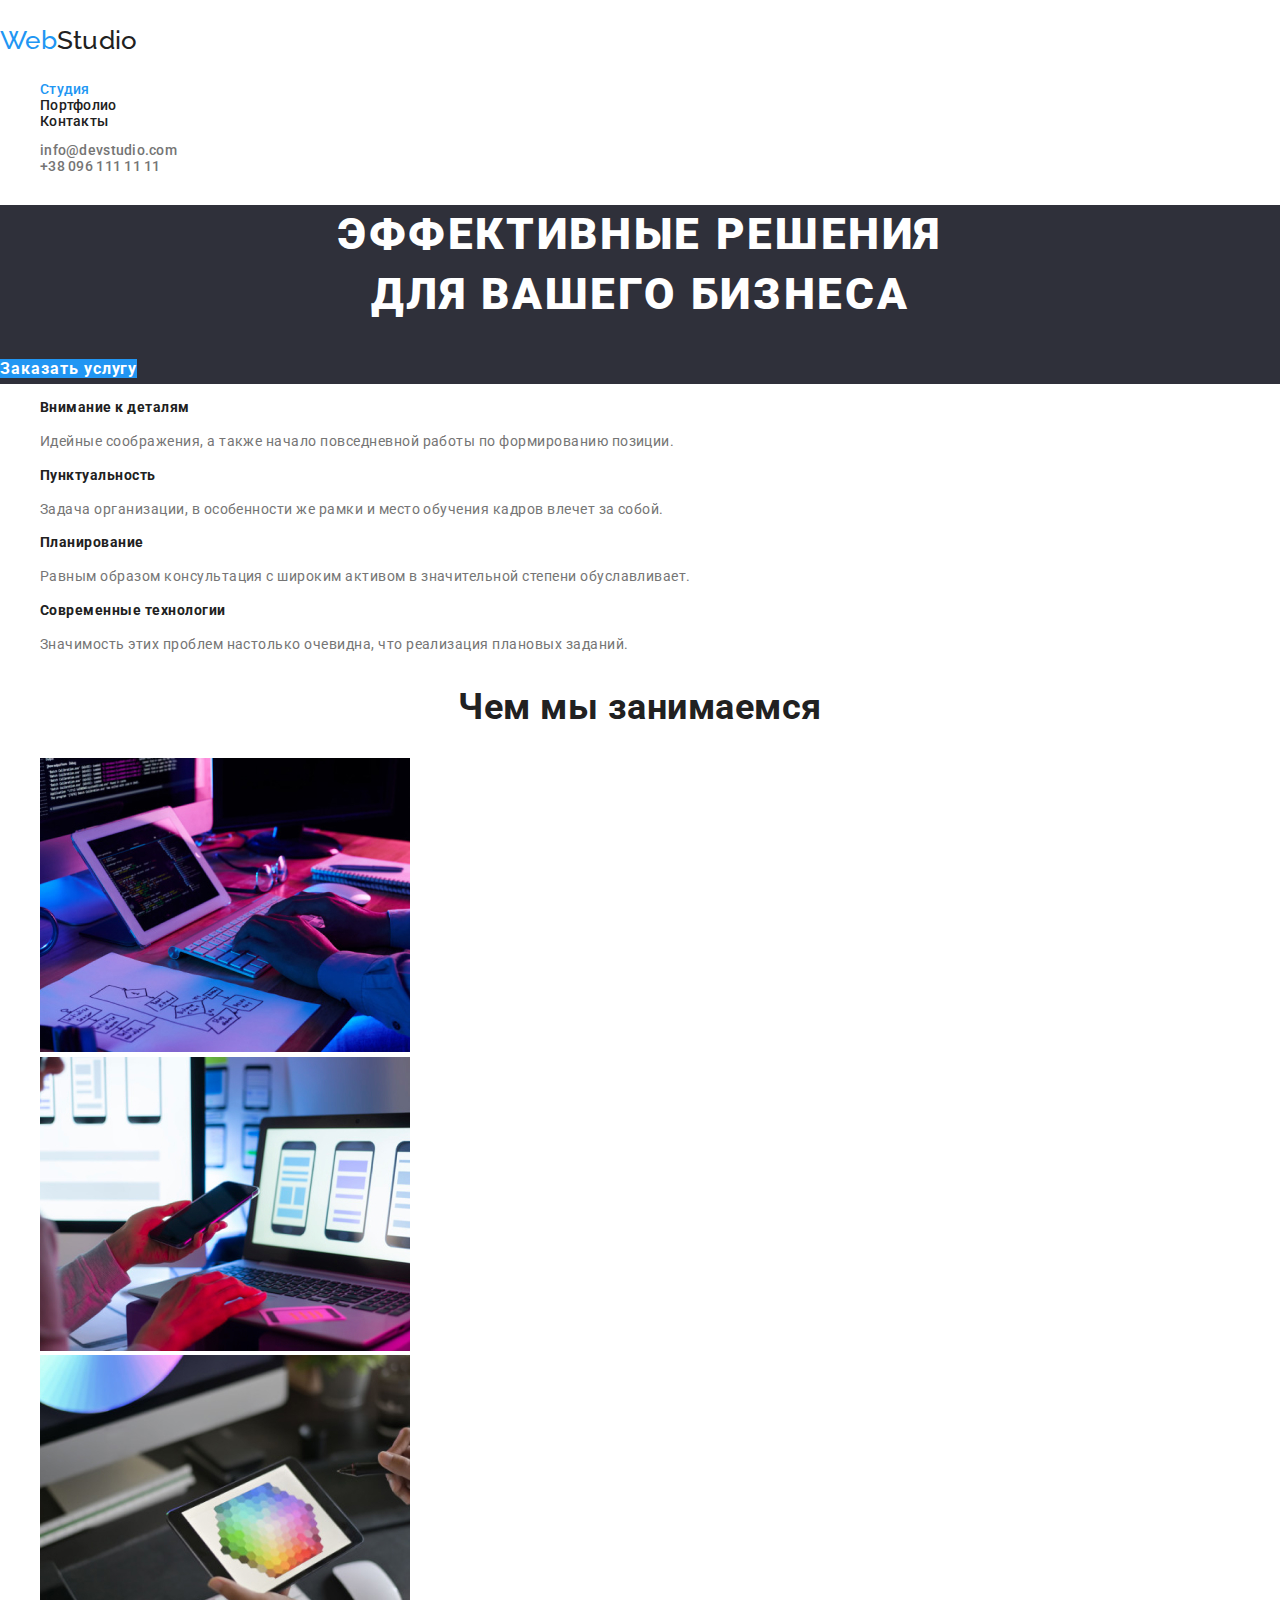
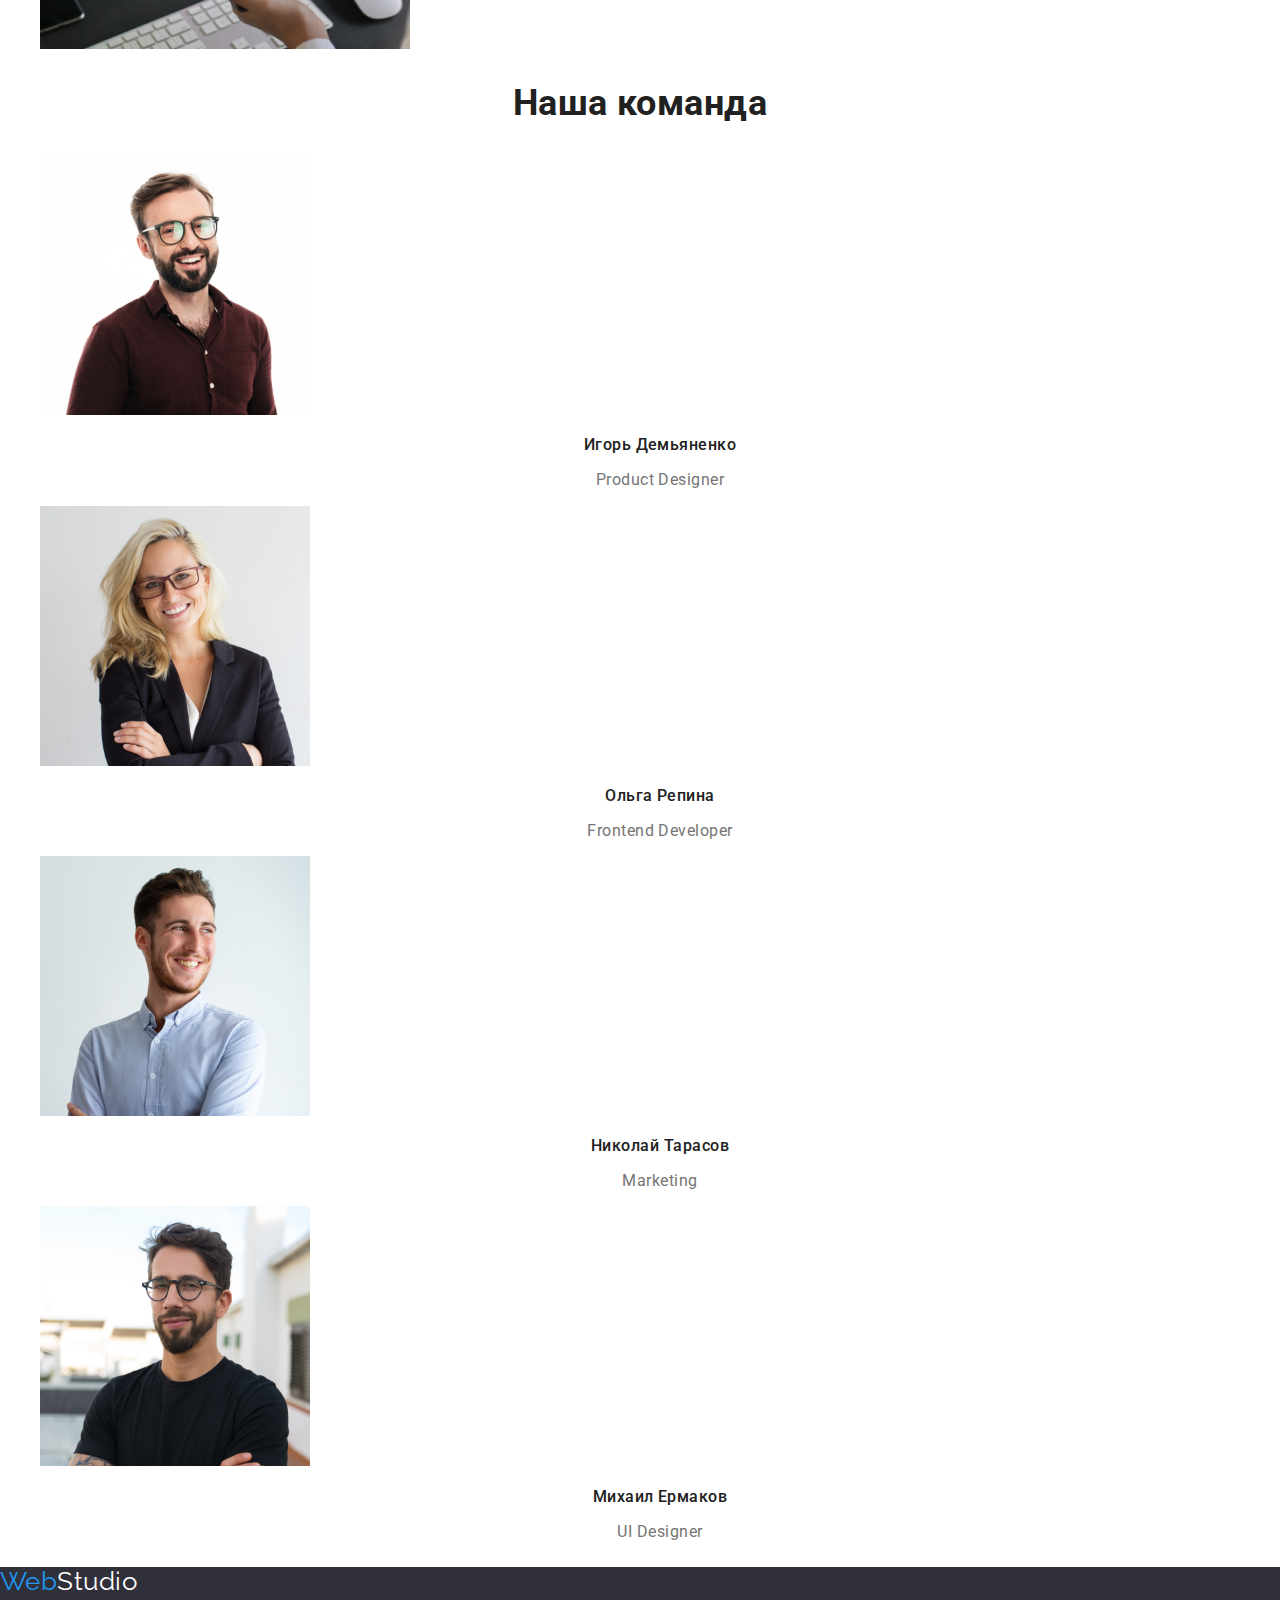
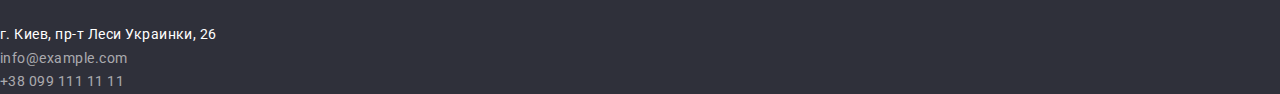
<file: index.html>
<!DOCTYPE html>
<html lang="ru">
  <head>
    <meta charset="UTF-8" />
    <meta name="viewport" content="width=device-width, initial-scale=1.0" />
    <title>Гланая</title>
    <link
    rel="stylesheet"
    href="https://cdnjs.cloudflare.com/ajax/libs/modern-normalize/0.7.0/modern-normalize.min.css"
  />
    <link rel="stylesheet" href="./css/common.css" />
    <link rel="stylesheet" href="./css/main.css" />
    <link
      rel="stylesheet"
      href="https://fonts.googleapis.com/css2?family=Raleway:wght@700&display=swap"
    />
    <link
      rel="stylesheet"
      href="https://fonts.googleapis.com/css2?family=Roboto:wght@400;500;700;900&display=swap"
    />
  </head>
  <body>
    <!-- Шапка сайта -->
    <header>
      <nav>
        <a href="index.html" class="logo">
          <p lang="en"><span class="accent">Web</span>Studio</p>
        </a>
        <ul class="site-nav list">
          <li><a href="./index.html" class="link current">Студия</a></li>
          <li><a href="./portfolio.html" class="link">Портфолио</a></li>
          <li><a href="" class="link">Контакты</a></li>
        </ul>
      </nav>
      <ul class="auth-nav list">
        <li>
          <a href="mailto:info@devstudio.com" class="link"
            >info@devstudio.com</a
          >
        </li>
        <li><a href="tel:+380961111111" class="link">+38 096 111 11 11</a></li>
      </ul>
    </header>
    <main>
      <!-- Главный контейнер -->
      <section class="hero">
        <!-- Герой! -->
        <h1 class="hero-title">Эффективные решения <br />для вашего бизнеса</h1>
        <a href="" class="button primary">Заказать услугу</a>
      </section>
      <!-- Наши особенности (сделать невидимый заголовок!) -->
      <section class="features">
        <h2 hidden="true">Особенности</h2>
        <ul>
          <li>
            <h3 class="title">Внимание к деталям</h3>
            <p class="text">
              Идейные соображения, а также начало повседневной работы по
              формированию позиции.
            </p>
          </li>
          <li>
            <h3 class="title">Пунктуальность</h3>
            <p class="text">
              Задача организации, в особенности же рамки и место обучения кадров
              влечет за собой.
            </p>
          </li>
          <li>
            <h3 class="title">Планирование</h3>
            <p class="text">
              Равным образом консультация с широким активом в значительной
              степени обуславливает.
            </p>
          </li>
          <li>
            <h3 class="title">Современные технологии</h3>
            <p class="text">
              Значимость этих проблем настолько очевидна, что реализация
              плановых заданий.
            </p>
          </li>
        </ul>
      </section>
      <!-- Чем мы занимаемся -->
      <section class="what-we-do">
        <h2 class="title">Чем мы занимаемся</h2>
        <ul>
          <li>
            <img
              src="./images/what-are-we-doing1.jpg"
              width="370"
              height="294"
              alt="Десктопные приложения"
            />
          </li>
          <li>
            <img
              src="./images/what-are-we-doing2.jpg"
              width="370"
              height="294"
              alt="Мобильные приложения"
            />
          </li>
          <li>
            <img
              src="./images/what-are-we-doing3.jpg"
              width="370"
              height="294"
              alt="Дизайнерские решения"
            />
          </li>
        </ul>
      </section>
      <!-- Наша команда -->
      <section class="team">
        <h2 class="title">Наша команда</h2>
        <ul>
          <li>
            <img
              src="./images/product-designer.jpg"
              width="270"
              height="260"
              alt="Фото дизайнера продукта"
            />
            <h3 class="name">Игорь Демьяненко</h3>
            <p lang="en" class="biz">Product Designer</p>
          </li>
          <li>
            <img
              src="./images/frontend-developer.jpg"
              width="270"
              height="260"
              alt="Фото фронтенд разработчика"
            />
            <h3 class="name">Ольга Репина</h3>
            <p lang="en" class="biz">Frontend Developer</p>
          </li>
          <li>
            <img
              src="./images/marketing.jpg"
              width="270"
              height="260"
              alt="Фото маркетолога"
            />
            <h3 class="name">Николай Тарасов</h3>
            <p lang="en" class="biz">Marketing</p>
          </li>
          <li>
            <img
              src="./images/ui-designer.jpg"
              width="270"
              height="260"
              alt="Фото ЮИ дизайнера"
            />
            <h3 class="name">Михаил Ермаков</h3>
            <p lang="en" class="biz">UI Designer</p>
          </li>
        </ul>
      </section>
    </main>
    <!-- Футер -->
    <footer>
      <a href="index.html" class="logo">
        <p lang="en">
          <span class="accent">Web</span
          ><span class="accent-footer">Studio</span>
        </p>
      </a>
      <address class="adds">
        г. Киев, пр-т Леси Украинки, 26<br />
        <a href="mailto:info@example.com" class="auth-footer"
          >info@example.com</a
        ><br />
        <a href="tel:+380991111111" class="auth-footer">+38 099 111 11 11</a>
      </address>
    </footer>
  </body>
</html>
</file>
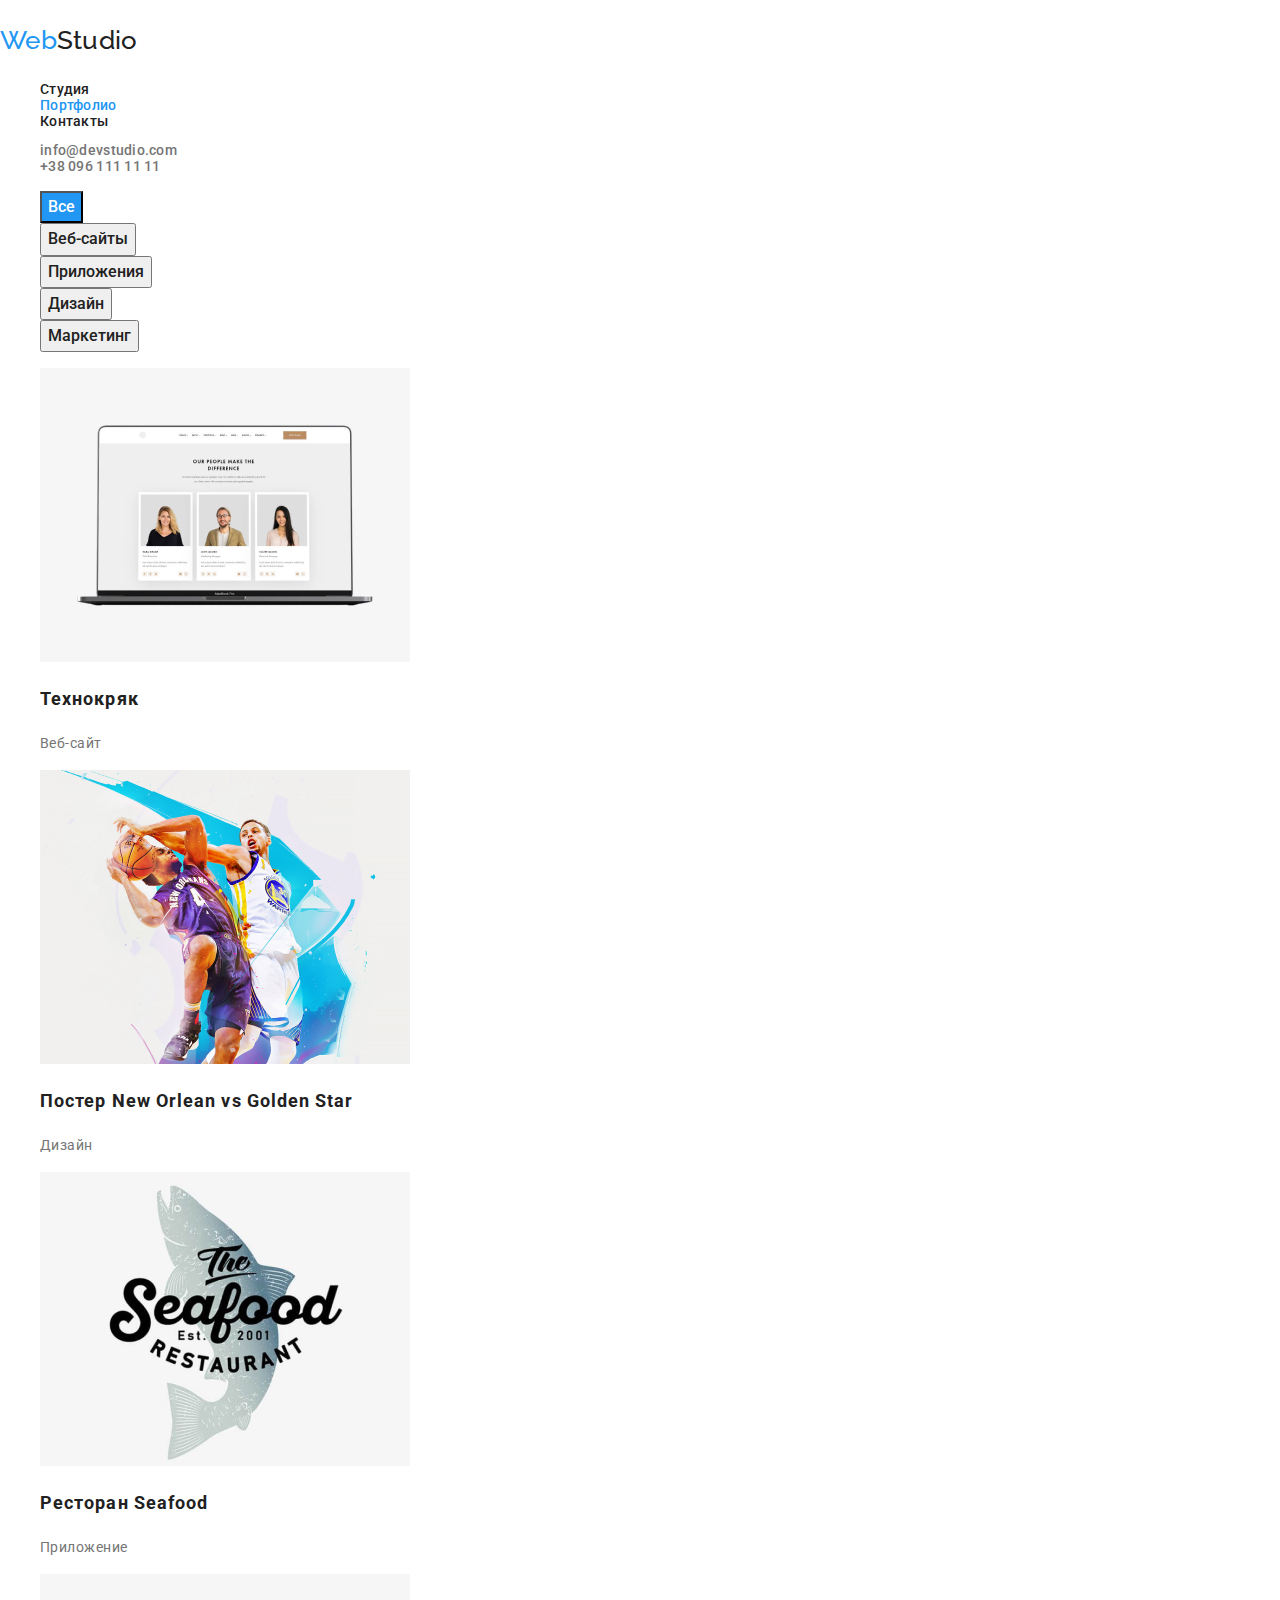
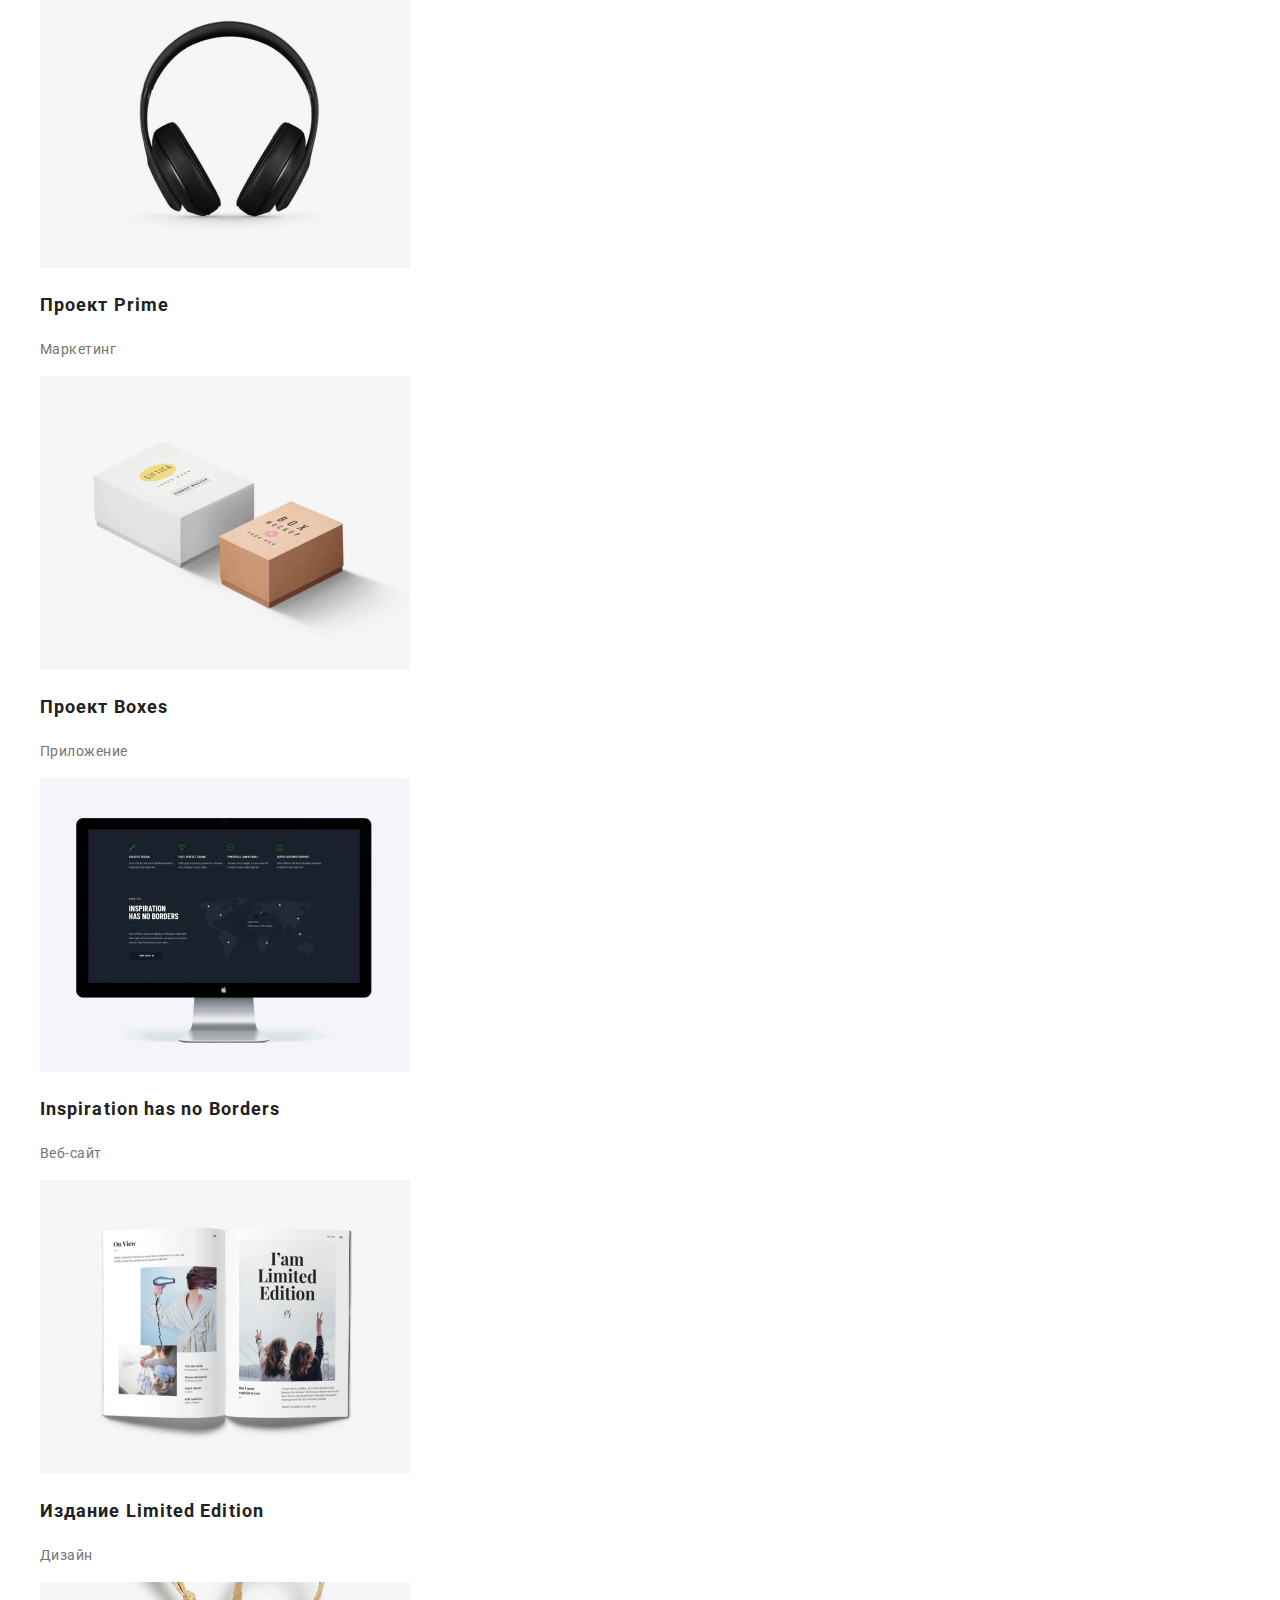
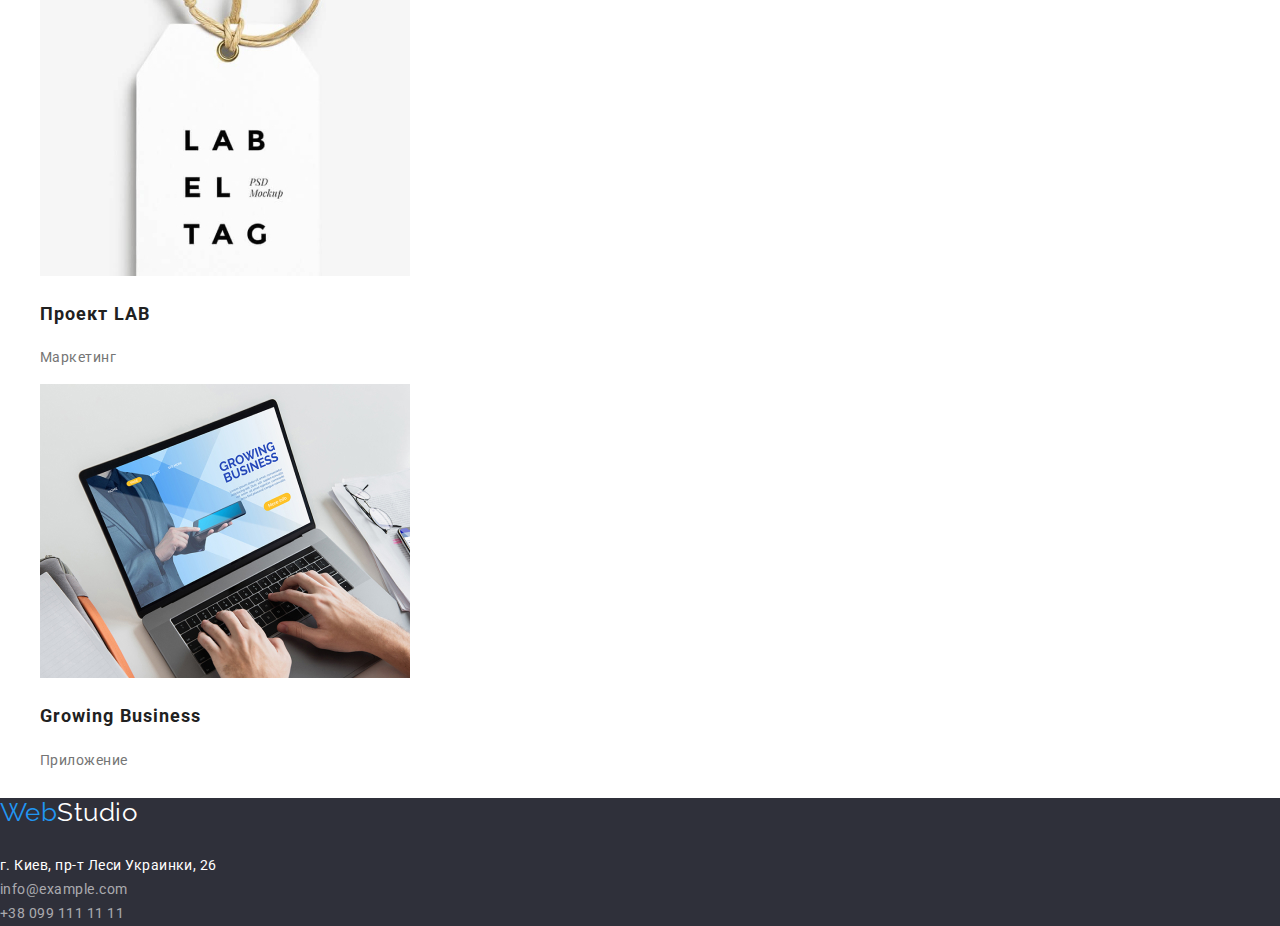
<file: portfolio.html>
<!DOCTYPE html>
<html lang="ru">
  <head>
    <meta charset="UTF-8" />
    <meta name="viewport" content="width=device-width, initial-scale=1.0" />
    <title>Портфолио</title>
    <link
    rel="stylesheet"
    href="https://cdnjs.cloudflare.com/ajax/libs/modern-normalize/0.7.0/modern-normalize.min.css"
  />
    <link rel="stylesheet" href="./css/common.css" />
    <link rel="stylesheet" href="./css/portfolio.css" />
    <link
      rel="stylesheet"
      href="https://fonts.googleapis.com/css2?family=Raleway:wght@700&display=swap"
    />
    <link
      rel="stylesheet"
      href="https://fonts.googleapis.com/css2?family=Roboto:wght@400;500;700;900&display=swap"
    />
  </head>
  <body>
    <!-- Шапка сайта -->
    <header>
      <nav>
        <a href="index.html" class="logo">
          <p lang="en"><span class="accent">Web</span>Studio</p>
        </a>
        <ul class="site-nav list">
          <li><a href="./index.html" class="link">Студия</a></li>
          <li><a href="./portfolio.html" class="link current">Портфолио</a></li>
          <li><a href="" class="link">Контакты</a></li>
        </ul>
      </nav>
      <ul class="auth-nav list">
        <li>
          <a href="mailto:info@devstudio.com" class="link"
            >info@devstudio.com</a>
        </li>
        <li><a href="tel:+380961111111" class="link">+38 096 111 11 11</a></li>
      </ul>
    </header>
    <main>
      <!-- Кнопки-фильтры -->
      <section>
        <h1 hidden="true">Портфолио</h1>
        <ul class="filters">
          <li><button tupe="button" class="link current">Все</button></li>
          <li><button tupe="button" class="link">Веб-сайты</button></li>
          <li><button tupe="button" class="link">Приложения</button></li>
          <li><button tupe="button" class="link">Дизайн</button></li>
          <li><button tupe="button" class="link">Маркетинг</button></li>
        </ul>
        <!-- Примеры работ -->
        <ul class="portfolio">
          <li>
            <a href="">
              <img
                src="./images/poject1.jpg"
                alt="Изображение примера веб-сайта"
                width="370"
                height="294"
              />
              <h2>Технокряк</h2>
              <p>Веб-сайт</p></a
            >
          </li>
          <li>
            <a href="">
              <img
                src="./images/poject2.jpg"
                alt="Изображение примера дизайна"
                width="370"
                height="294"
              />
              <h2>Постер <span lang="en">New Orlean vs Golden Star</span></h2>
              <p>Дизайн</p></a
            >
          </li>
          <li>
            <a href="">
              <img
                src="./images/poject3.jpg"
                alt="Изображение примера приложения"
                width="370"
                height="294"
              />
              <h2>Ресторан <span lang="en">Seafood</span></h2>
              <p>Приложение</p></a
            >
          </li>
          <li>
            <a href="">
              <img
                src="./images/poject4.jpg"
                alt="Изображение примера маркетинга"
                width="370"
                height="294"
              />
              <h2>Проект <span lang="en">Prime</span></h2>
              <p>Маркетинг</p></a
            >
          </li>
          <li>
            <a href="">
              <img
                src="./images/poject5.jpg"
                alt="Изображение примера приложения"
                width="370"
                height="294"
              />
              <h2>Проект <span lang="en">Boxes</span></h2>
              <p>Приложение</p></a
            >
          </li>
          <li>
            <a href="">
              <img
                src="./images/poject6.jpg"
                alt="Изображение примера веб-сайта"
                width="370"
                height="294"
              />
              <h2 lang="en">Inspiration has no Borders</h2>
              <p>Веб-сайт</p></a
            >
          </li>
          <li>
            <a href="">
              <img
                src="./images/poject7.jpg"
                alt="Изображение примера дизайна"
                width="370"
                height="294"
              />
              <h2>Издание <span lang="en">Limited Edition</span></h2>
              <p>Дизайн</p></a
            >
          </li>
          <li>
            <a href="">
              <img
                src="./images/poject8.jpg"
                alt="Изображение примера маркетинга"
                width="370"
                height="294"
              />
              <h2>Проект LAB</h2>
              <p>Маркетинг</p></a
            >
          </li>
          <li>
            <a href="">
              <img
                src="./images/poject9.jpg"
                alt="Изображение примера приложения"
                width="370"
                height="294"
              />
              <h2 lang="en">Growing Business</h2>
              <p>Приложение</p></a
            >
          </li>
        </ul>
      </section>
    </main>
    <!-- Футер -->
    <footer>
      <a href="index.html" class="logo">
        <p lang="en">
          <span class="accent">Web</span
          ><span class="accent-footer">Studio</span>
        </p>
      </a>
      <address class="adds">
        г. Киев, пр-т Леси Украинки, 26<br /><a
          href="mailto:info@example.com"
          class="auth-footer"
          >info@example.com</a
        ><br />
        <a href="tel:+380991111111" class="auth-footer">+38 099 111 11 11</a>
      </address>
    </footer>
  </body>
</html>
</file>
<file: css/common.css>
/* Палитра цветов сайта:
Цвет h2-h3 color: #212121;
Цвет text color: #757575;
Цвет link color: #2196f3;
Цвет hero and footer color: #2F303A */

:root {
  --primary-black-color: #212121;
  --primary-white-color: #ffffff;
  --link-color: #2196f3;
}

body {
  color: var(--primary-black-color);
  font-family: Roboto, sans-serif;
  font-weight: 400;
  letter-spacing: 0.03em;
}

header {
  background-color: var(--primary-white-color);
  font-family: Roboto, sans-serif;
  font-weight: 500;
  font-size: 14px;
  line-height: 1.14;
  letter-spacing: 0.02em;
}

ul {
  list-style: none;
}

/* .list {list-style: none;} */

/* Footer */

footer {
  background-color: #2f303a;
  font-family: Roboto, sans-serif;
  font-weight: 400;
  letter-spacing: 0.03em;
}
.adds {
  color: var(--primary-white-color);
  font-size: 14px;
  line-height: 1.7;
  text-decoration: none;
  font-style: normal;
}
.auth-footer {
  color: rgba(255, 255, 255, 0.6);
  font-size: 14px;
  line-height: 1.7;
  text-decoration: none;
  font-style: normal;
}

/* Лого */
.logo {
  color: var(--primary-black-color);
  font-family: "Raleway", sans-serif;
  font-size: 26px;
  text-decoration: none;
}

.logo .accent {
  color: var(--link-color);
  font-family: "Raleway", sans-serif;
  font-size: 26px;
}

.accent-footer {
  color: var(--primary-white-color);
  font-family: "Raleway", sans-serif;
  font-size: 26px;
}
/* nav */
.site-nav .link {
  color: var(--primary-black-color);
  text-decoration: none;
 }

.site-nav .link:hover,
.site-nav .link:focus {
  color: var(--link-color);
}

.site-nav .link.current {
  color: var(--link-color);
  text-decoration: none;
 }

.auth-nav .link {
  color: #757575;
  text-decoration: none;
 }
 
.auth-nav .link:hover,
.auth-nav .link:focus {
  color: var(--link-color);
}
</file>
<file: css/main.css>
/* For index.htlm */
/* Hero */
.hero {
  background-color: #2f303a;
}
.hero-title {
  color:var(--primary-white-color);
  text-transform: uppercase;
  text-align: center;
  font-size: 44px;
  font-weight: 900;
  line-height: 1.36;
  letter-spacing: 0.06em;
}
.hero-link {
  color: var(--primary-white-color);
}

.button.primary {
  color: var(--primary-white-color);
  background-color: #2196f3;
  font-weight: 700;
  font-size: 16px;
  line-height: 1.87;
  text-align: center;
  letter-spacing: 0.06em;
  text-decoration: none;
}

/* Особенности-features */
.features .title {
  color: var(--primary-black-color);
  font-weight: 700;
  font-size: 14px;
  line-height: 1.14;
}
.features .text {
  color: #757575;
  font-size: 14px;
  line-height: 1.7;
}

/* Чем мы занимаемся */
.what-we-do .title {
  font-weight: 700;
  font-size: 36px;
  line-height: 1.16;
  text-align: center;
}
/* Наша команда */
.team .title {
  font-weight: 700;
  font-size: 36px;
  line-height: 1.16;
  text-align: center;
}
.team .name {
  font-weight: 500;
  font-size: 16px;
  line-height: 1.19;
  text-align: center;
}
.team .biz {
  color: #757575;
  font-size: 16px;
  line-height: 1.19;
  text-align: center;
}
</file>
<file: css/portfolio.css>
/* For portfolio.htlm */

/* Фильтры-кнопки */
.filters .link {
  color: var(--primary-black-color);
  font-weight: 500;
  font-size: 16px;
  line-height: 1.63;
  text-align: center;
}

.filters .link:hover,
.filters .link:focus {
  color: var(--link-color);
}

.filters .link.current {
  background-color: var(--link-color);
  color: var(--primary-white-color);
  font-weight: 500;
  font-size: 16px;
  line-height: 1.63;
  text-align: center;
}

button {
  font-family: inherit;
}

/* примеры работ - ссылки */
.portfolio a {
  text-decoration: none;
}

.portfolio h2 {
  color: var(--primary-black-color);
  font-weight: 700;
  font-size: 18px;
  line-height: 2;
  letter-spacing: 0.06em;
}

.portfolio p {
  color: #757575;
  font-weight: 400;
  font-size: 14px;
  line-height: 1.7;
}
</file>
